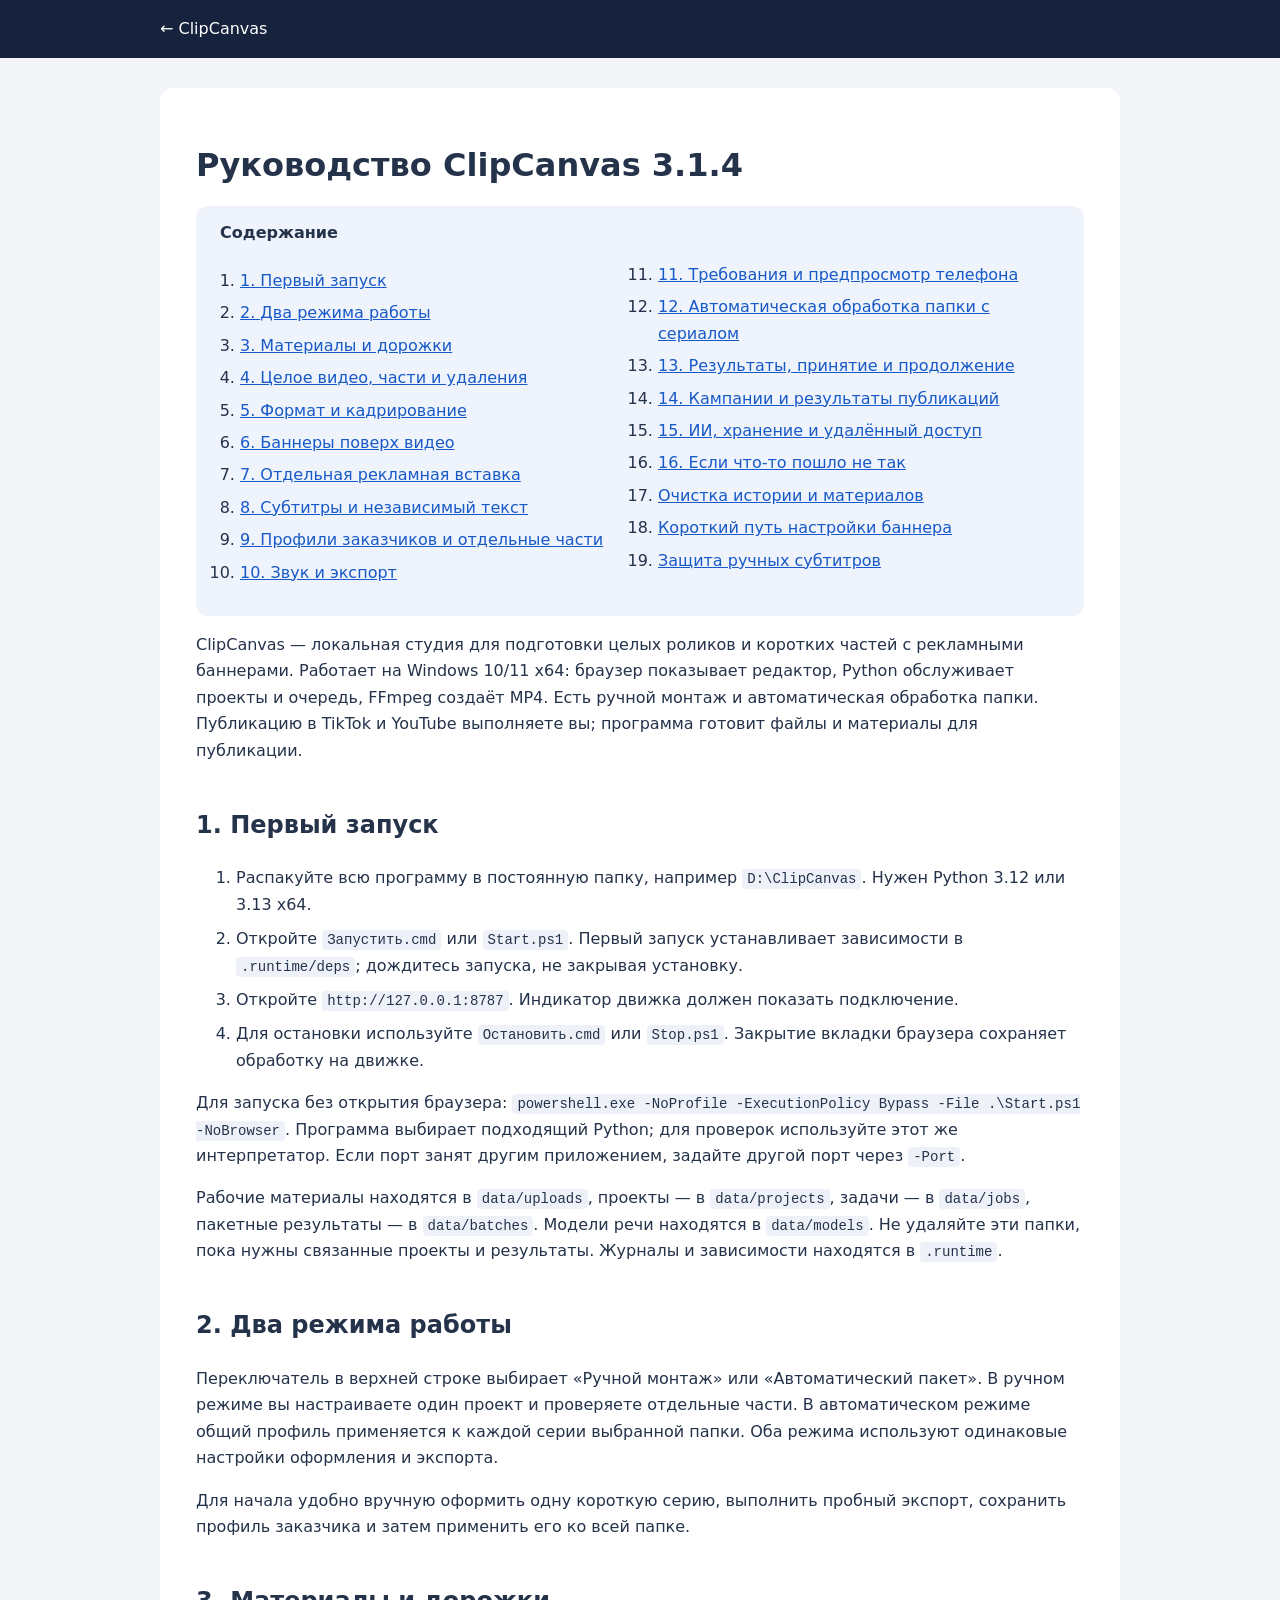
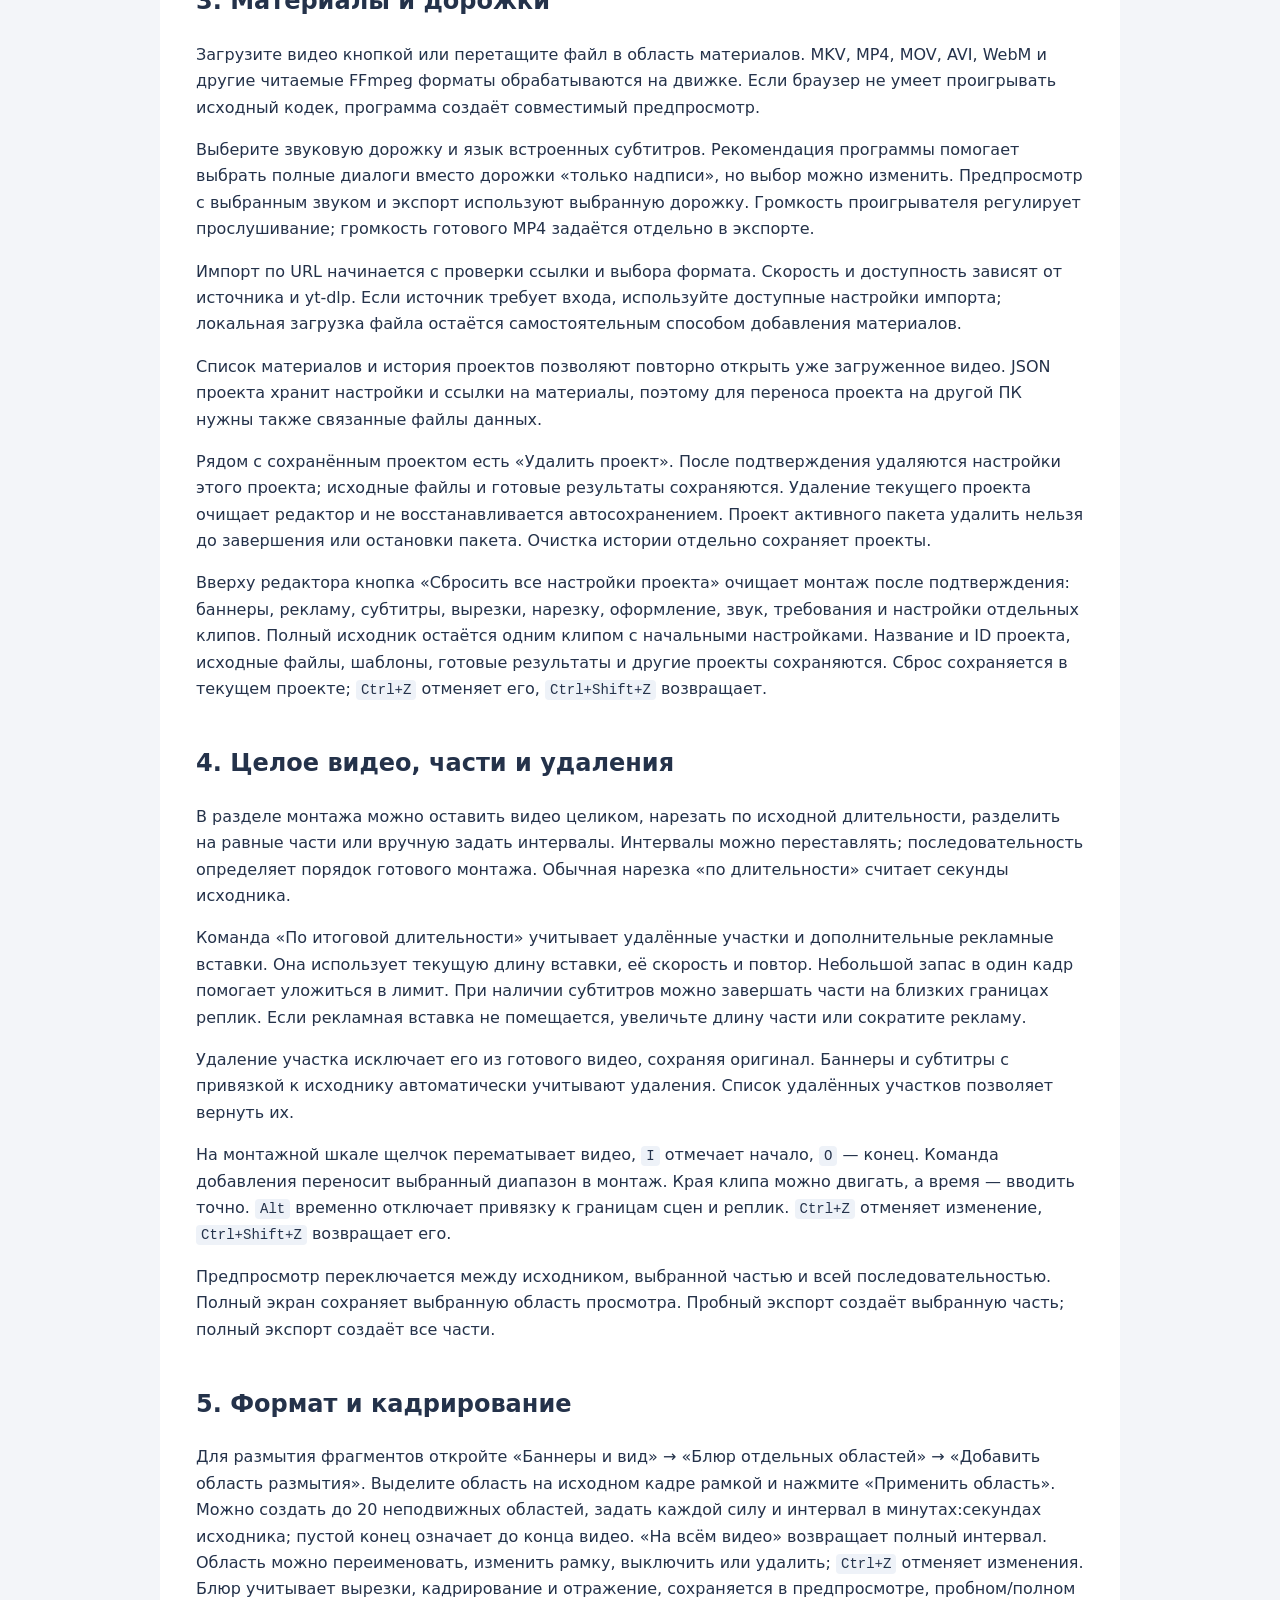
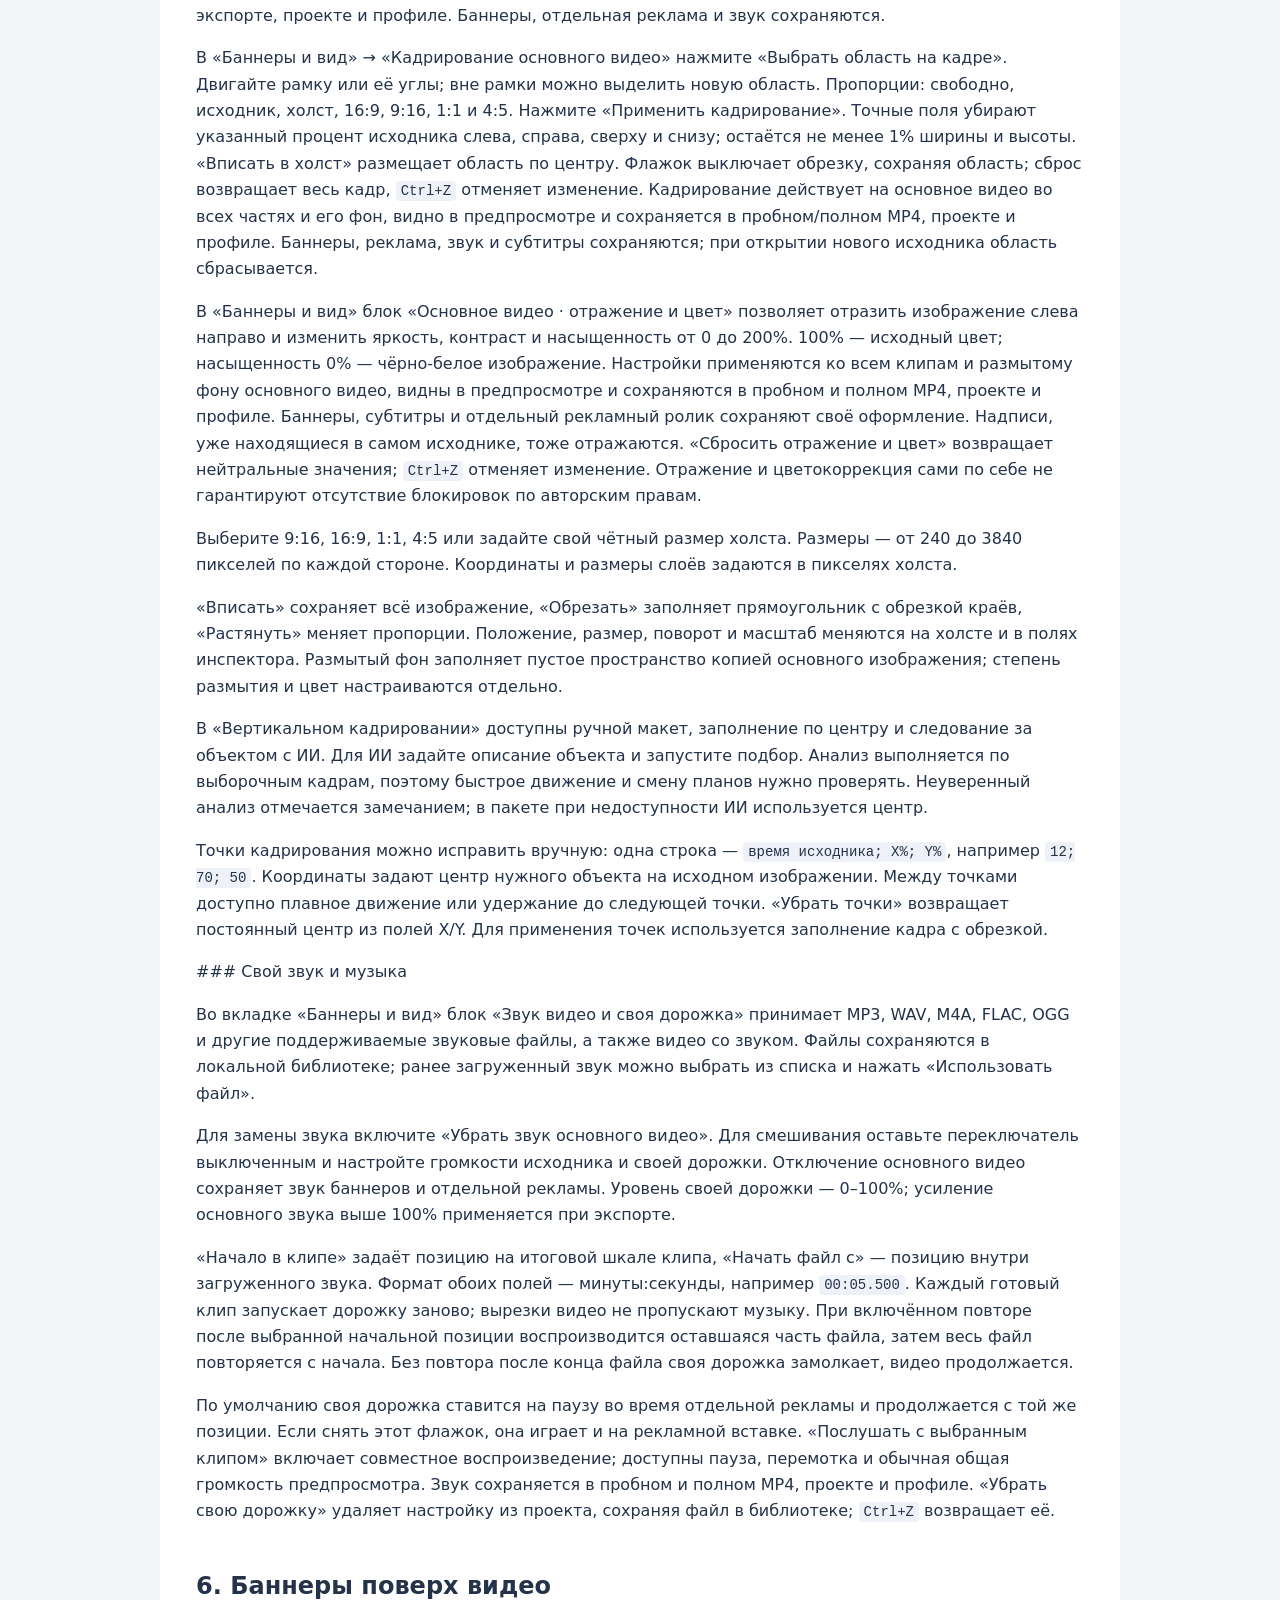
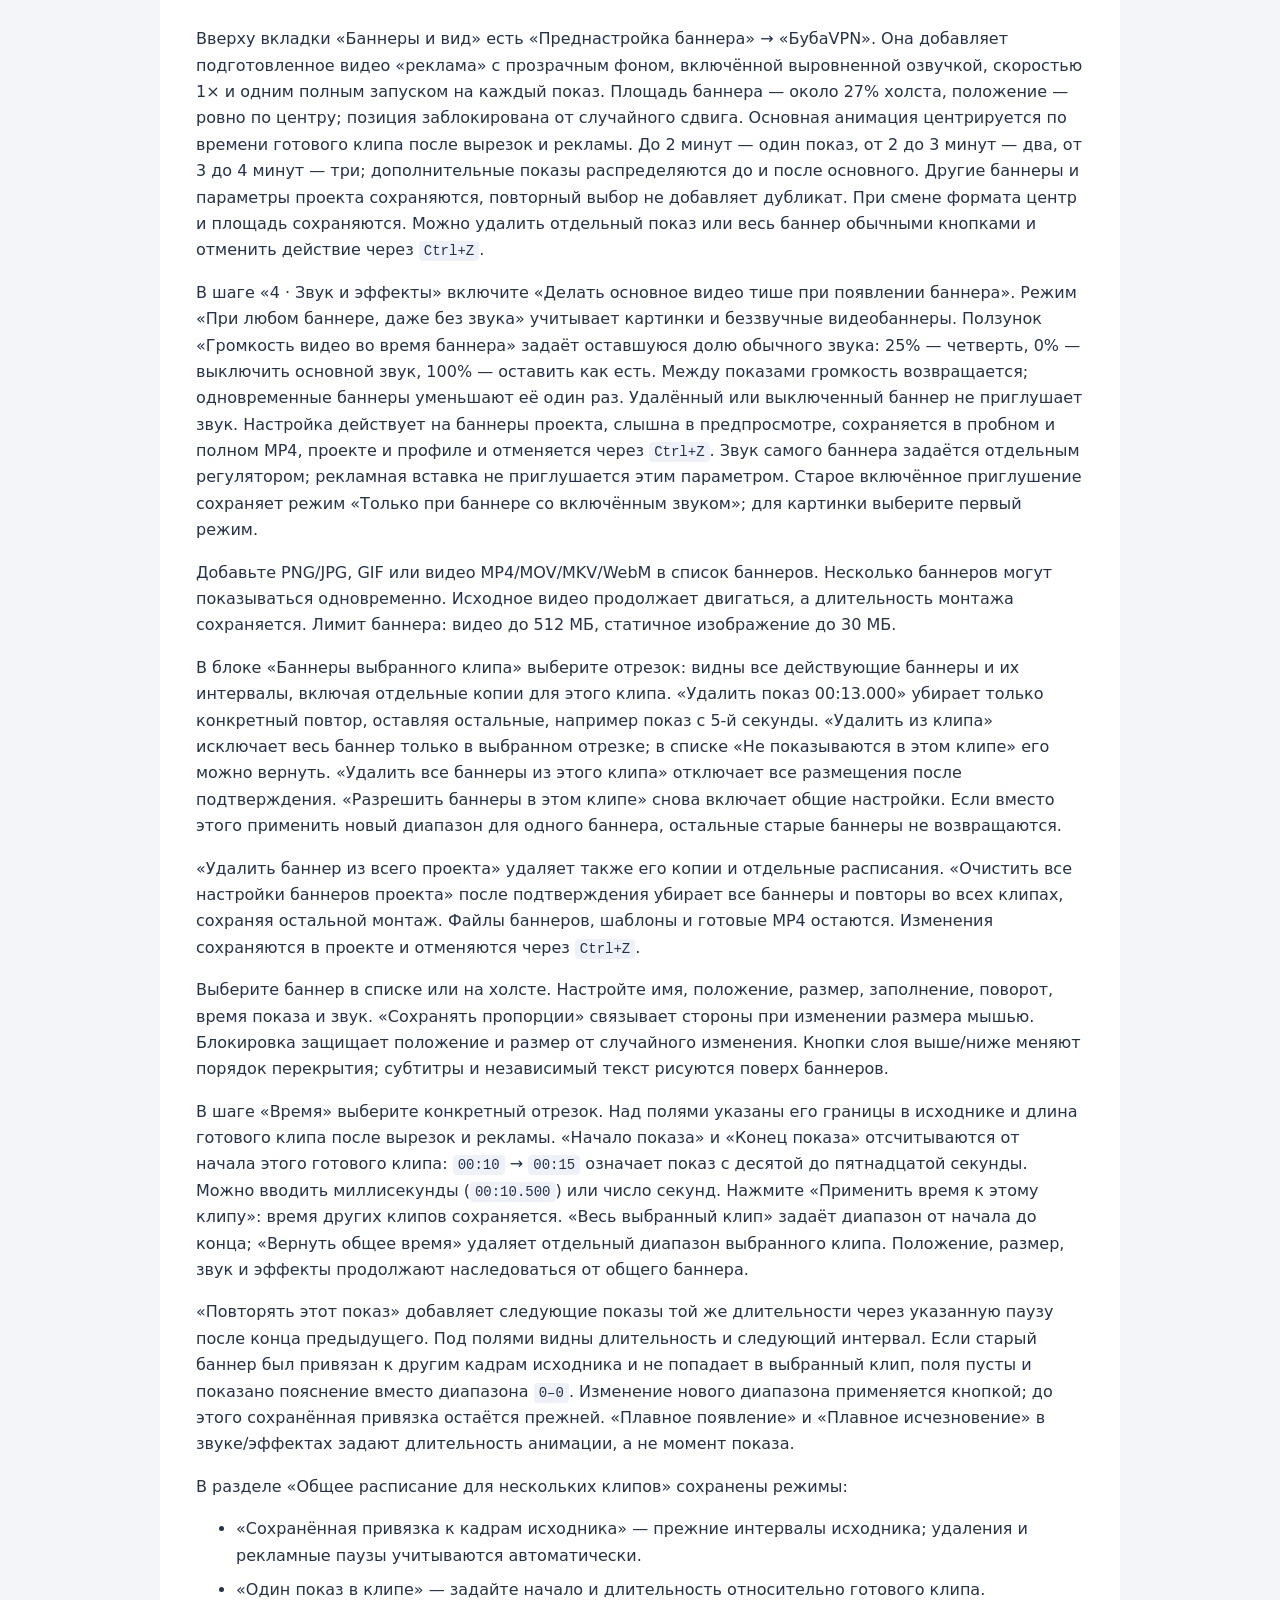
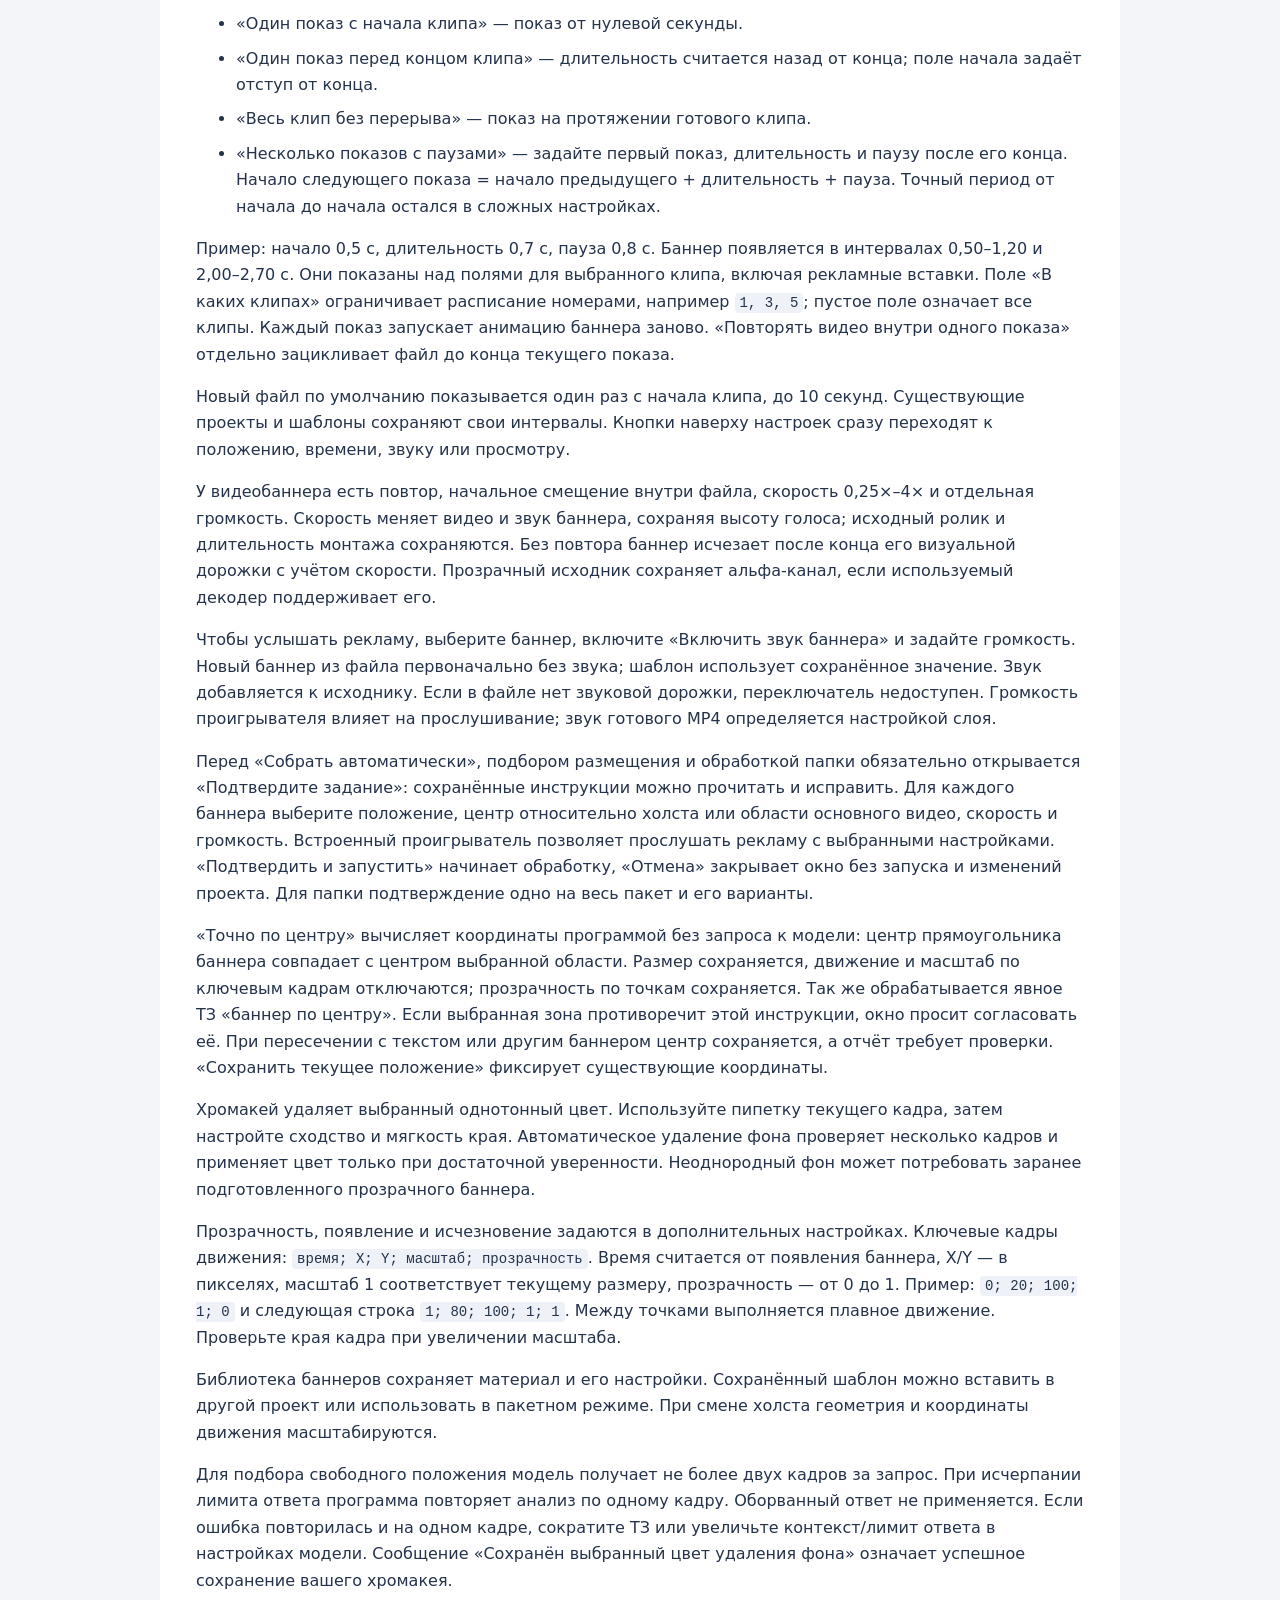
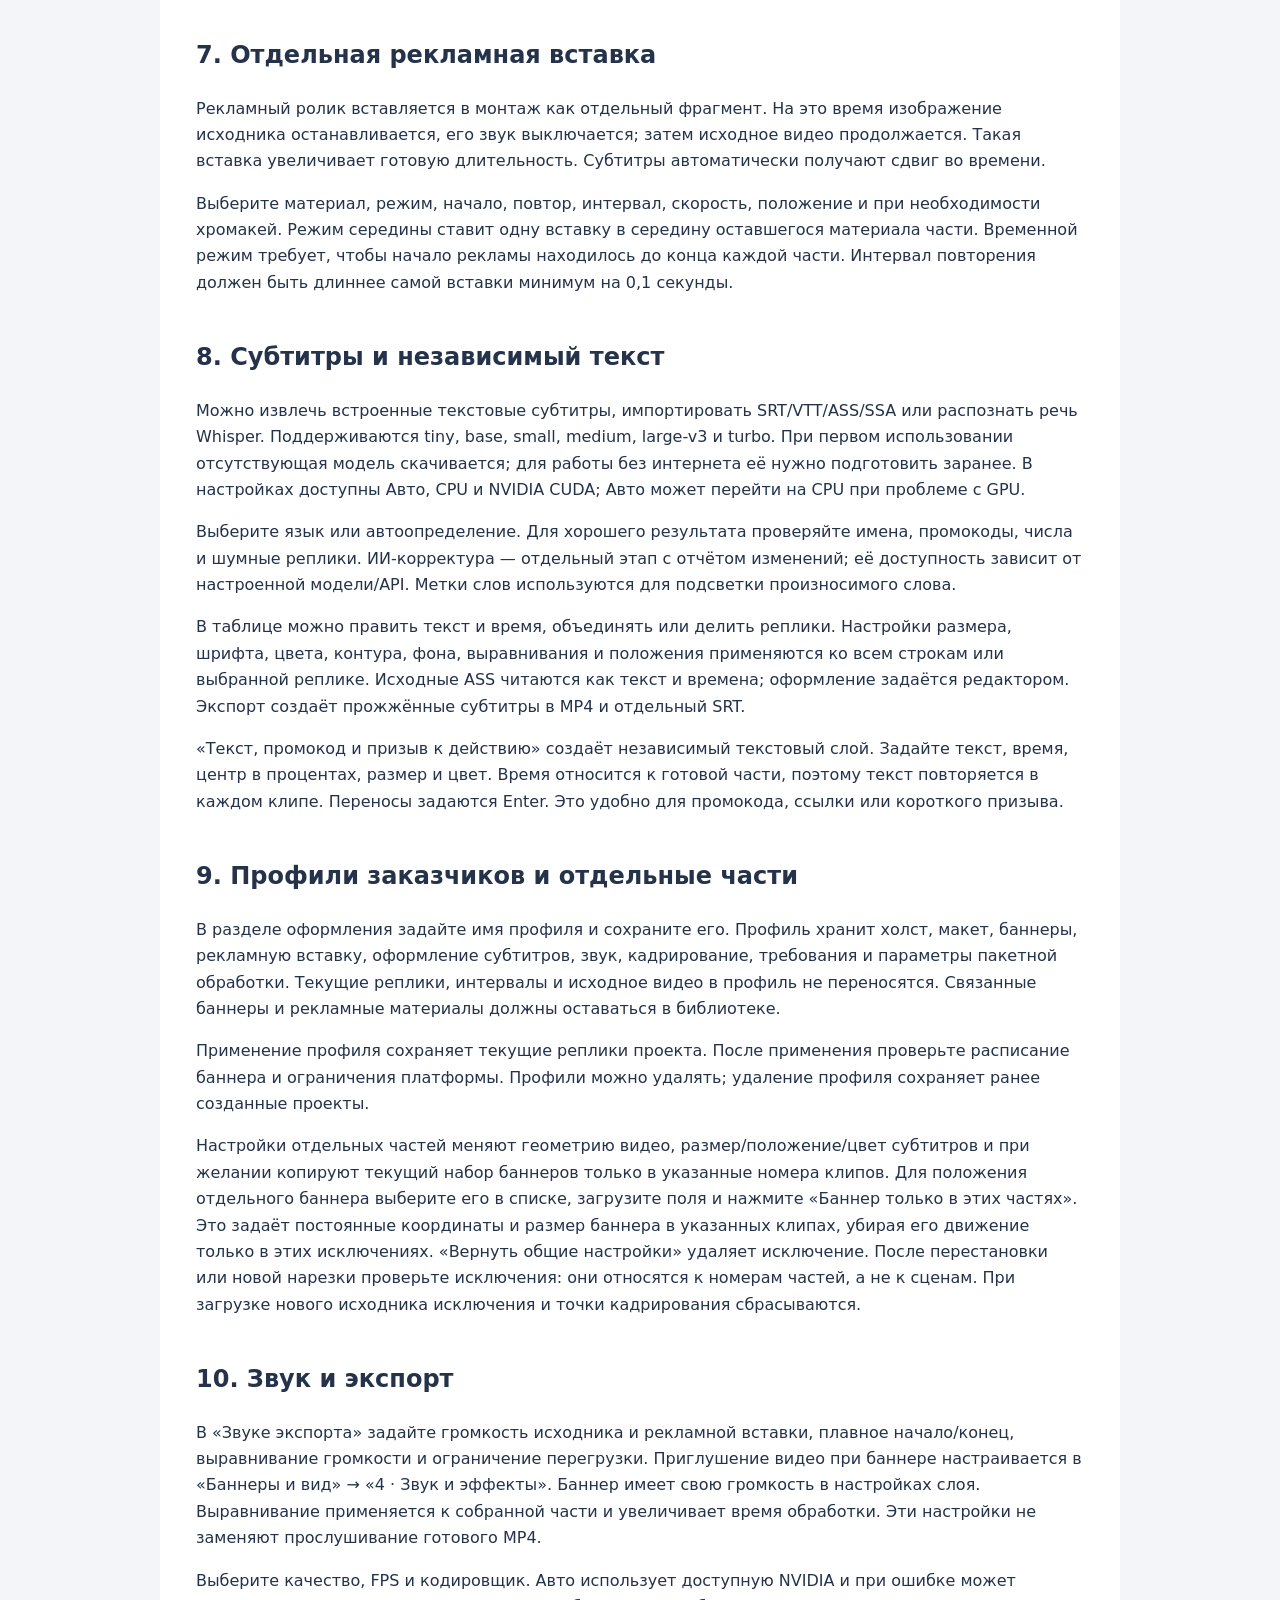
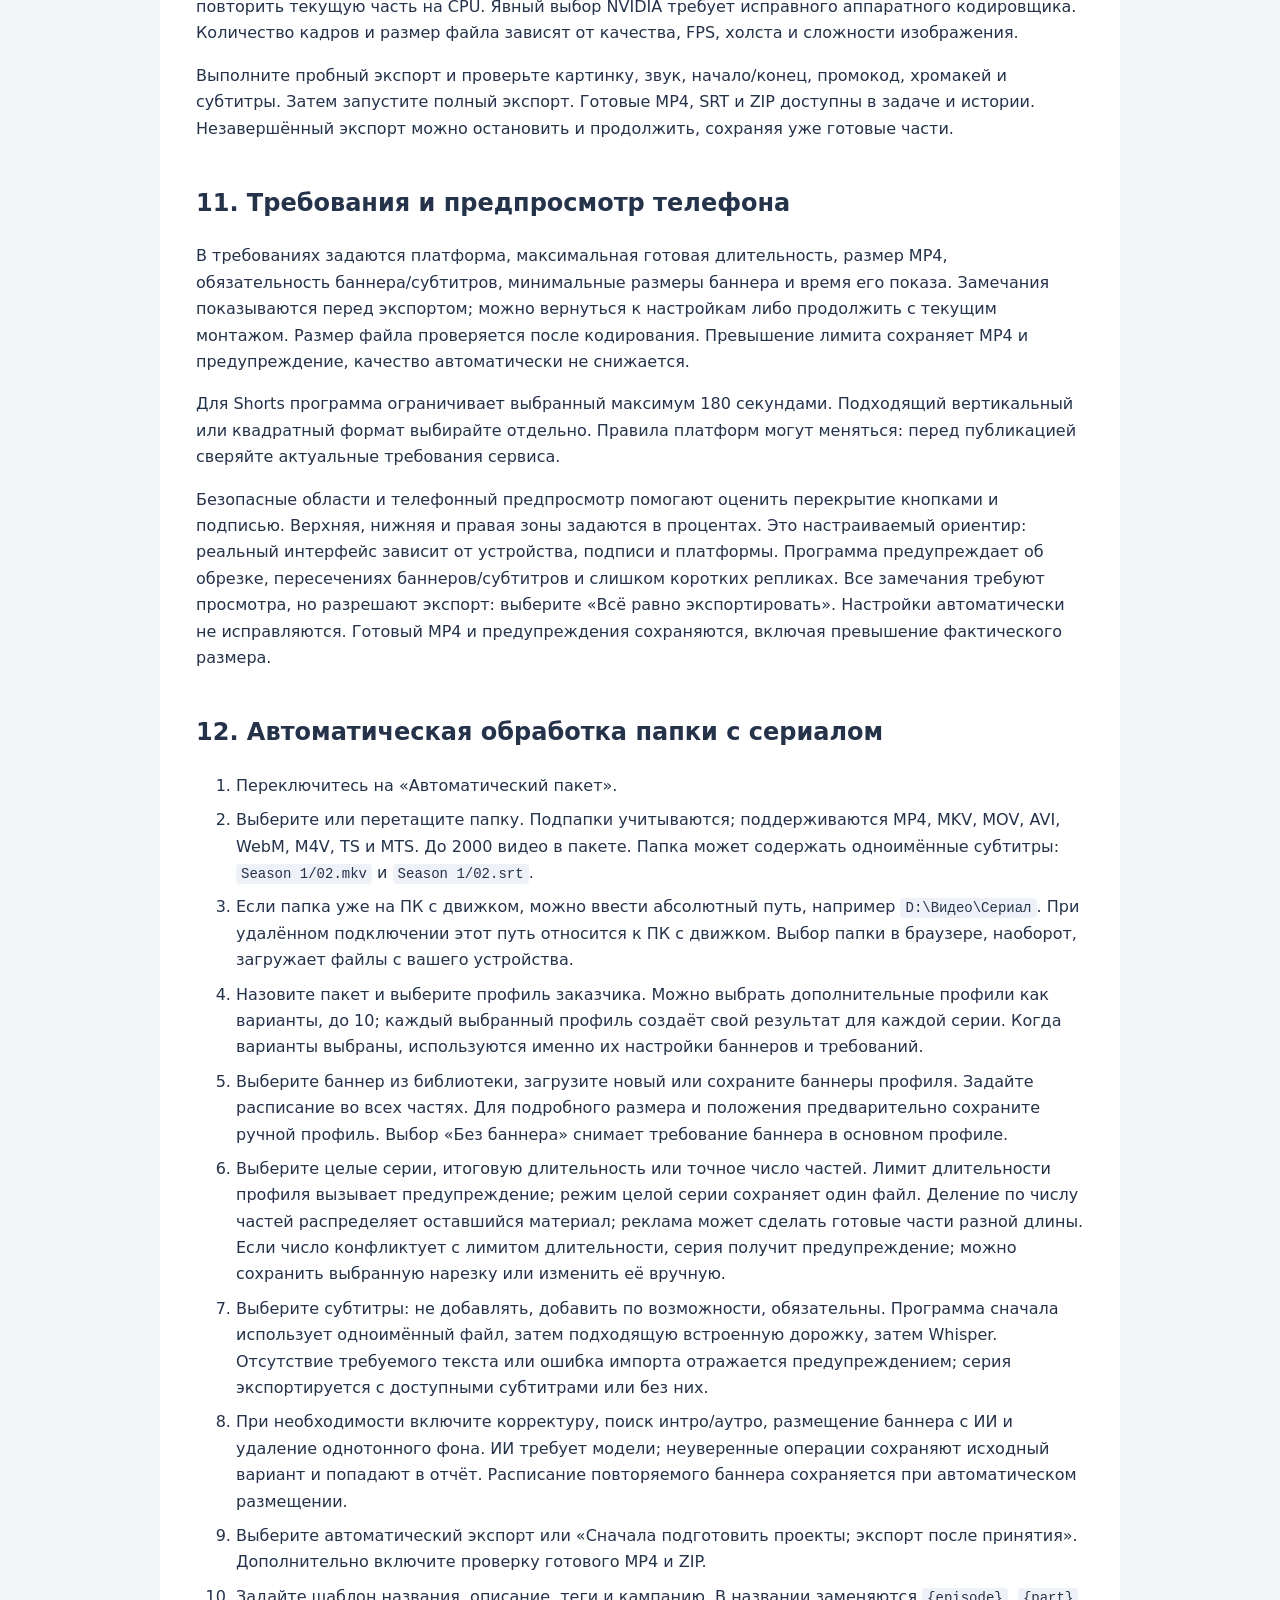
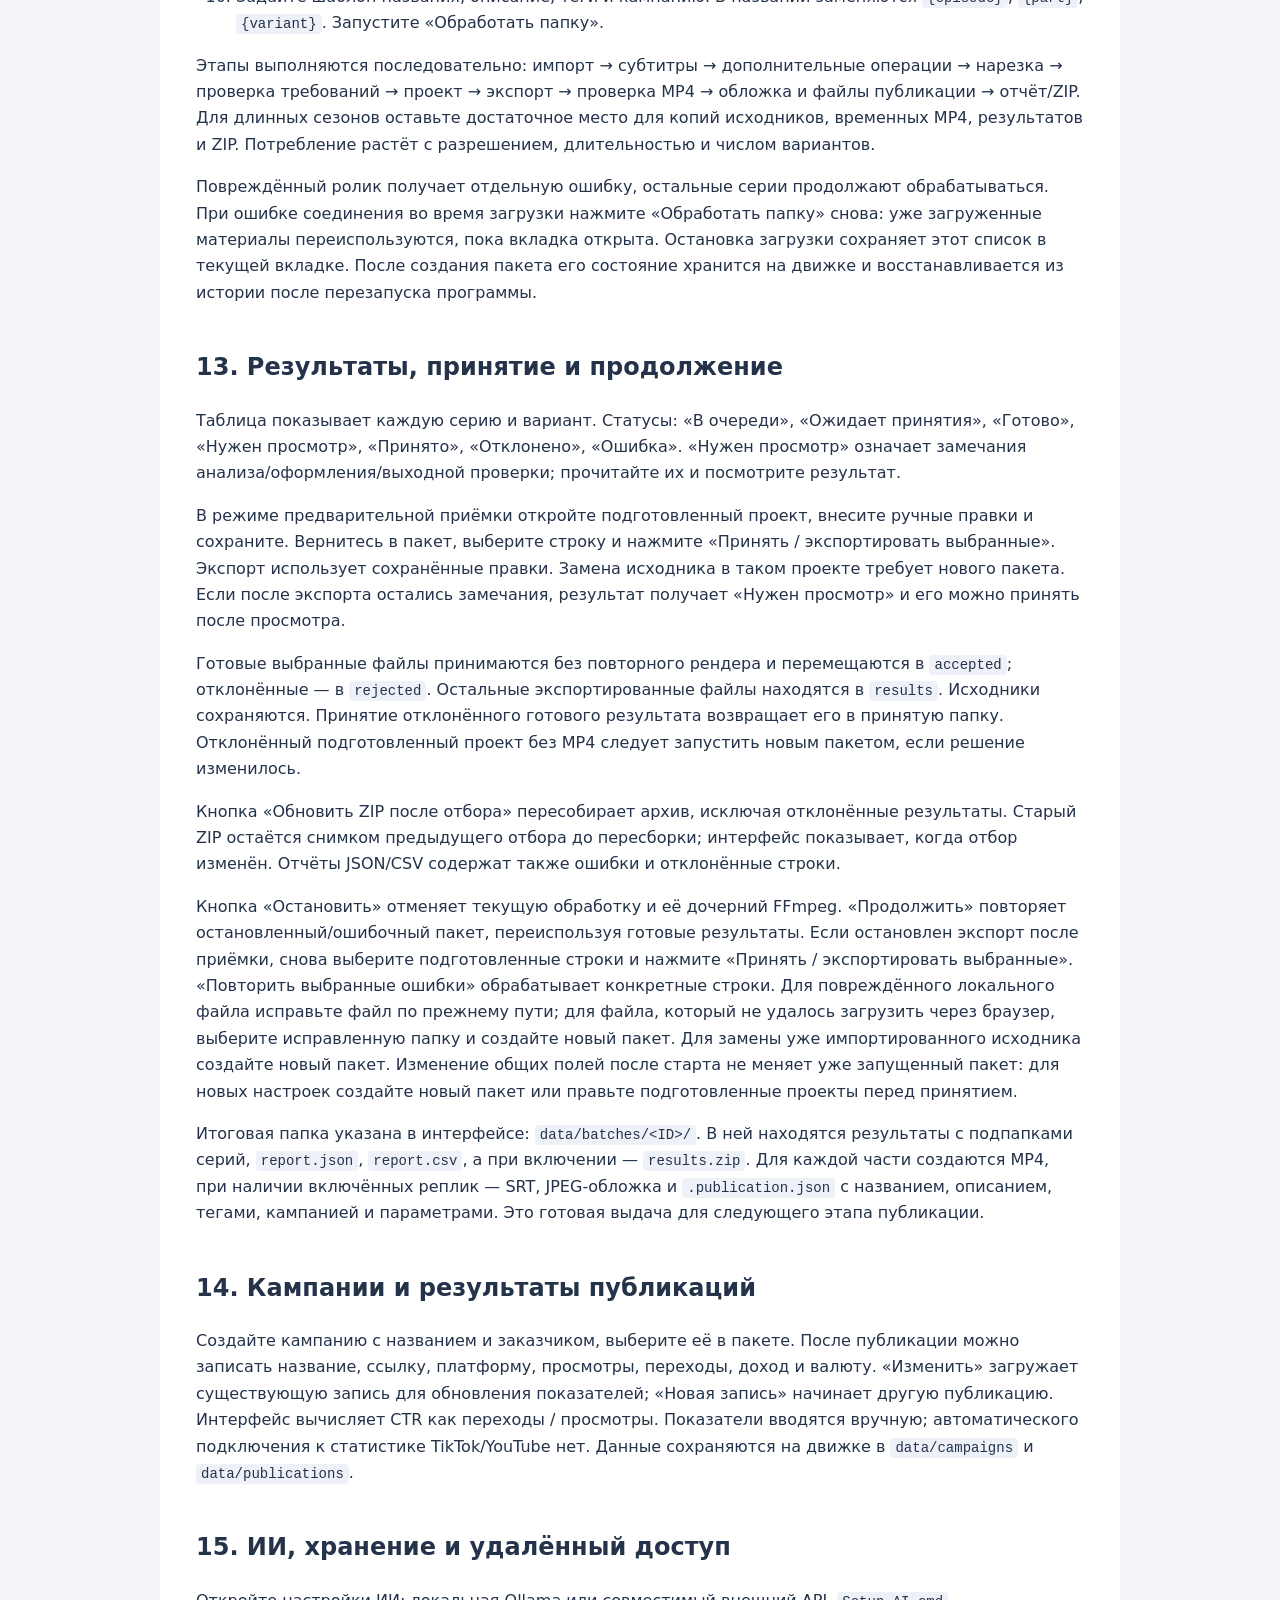
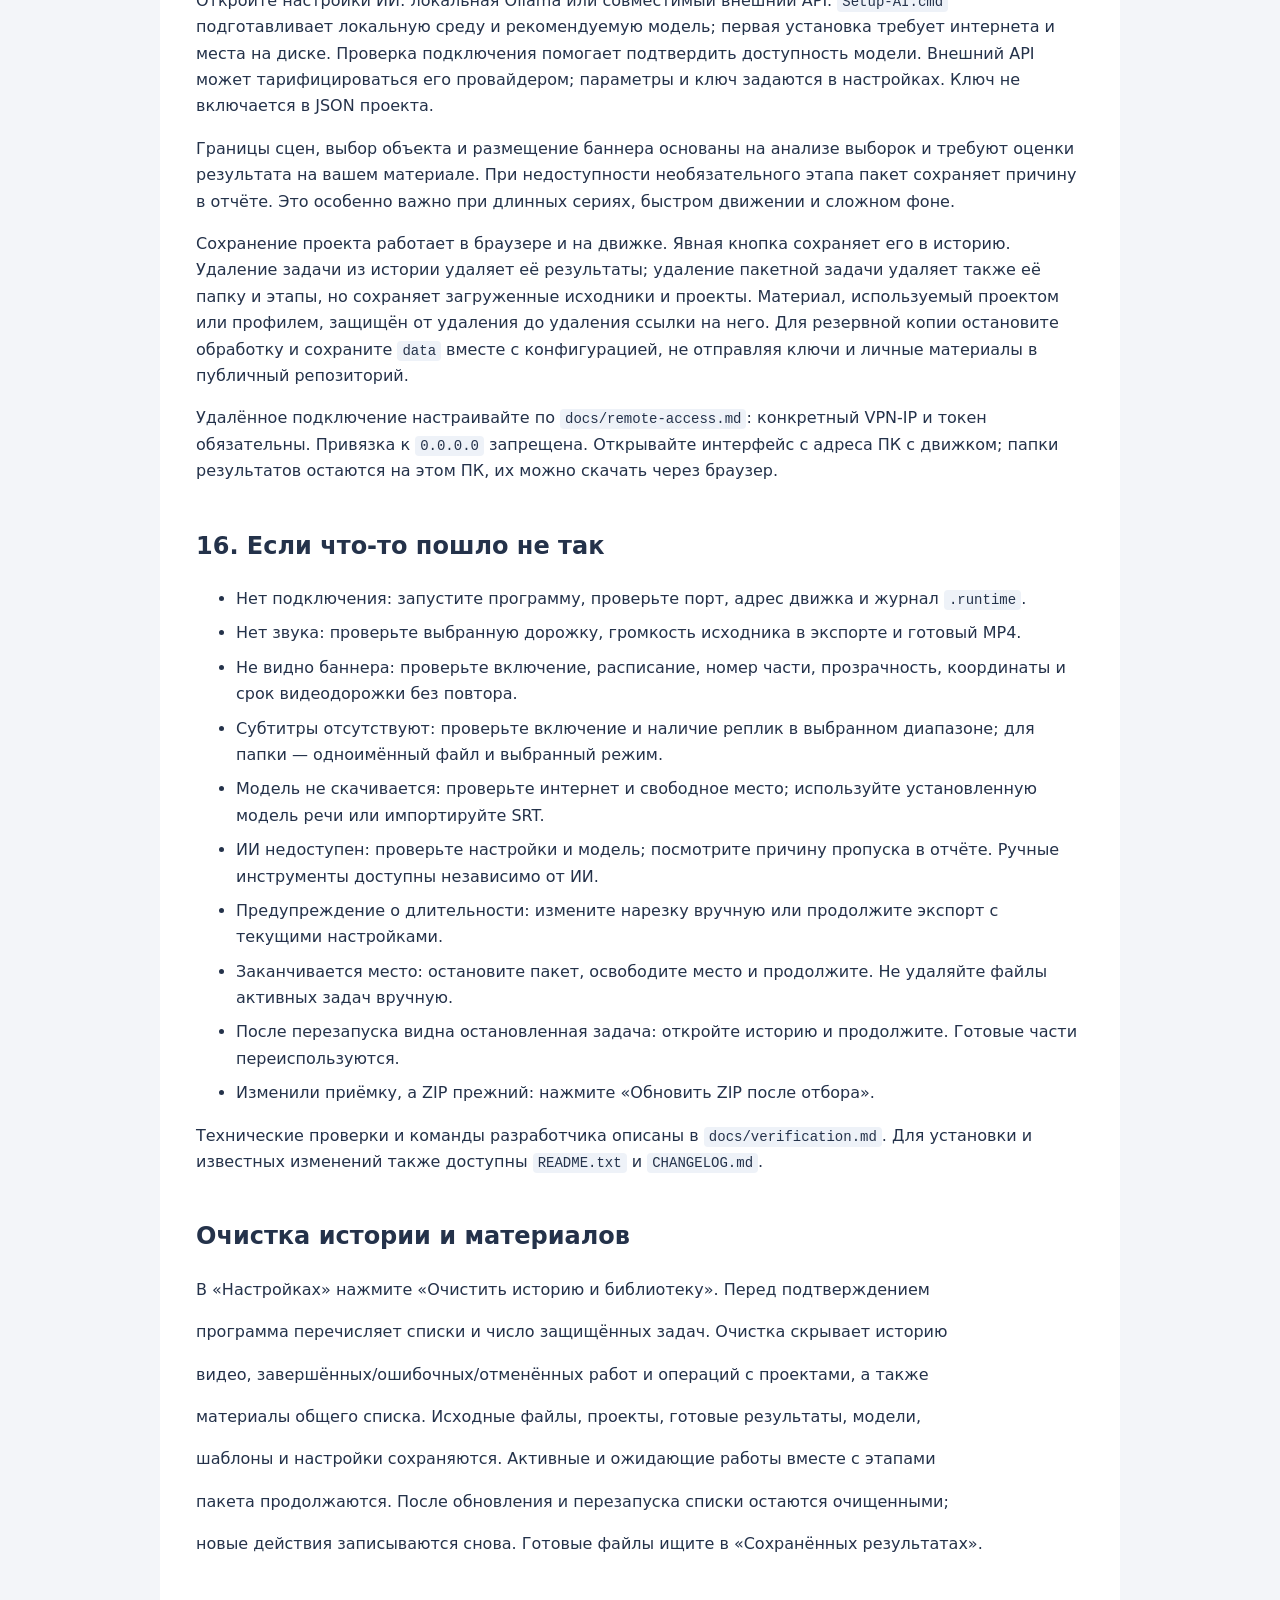
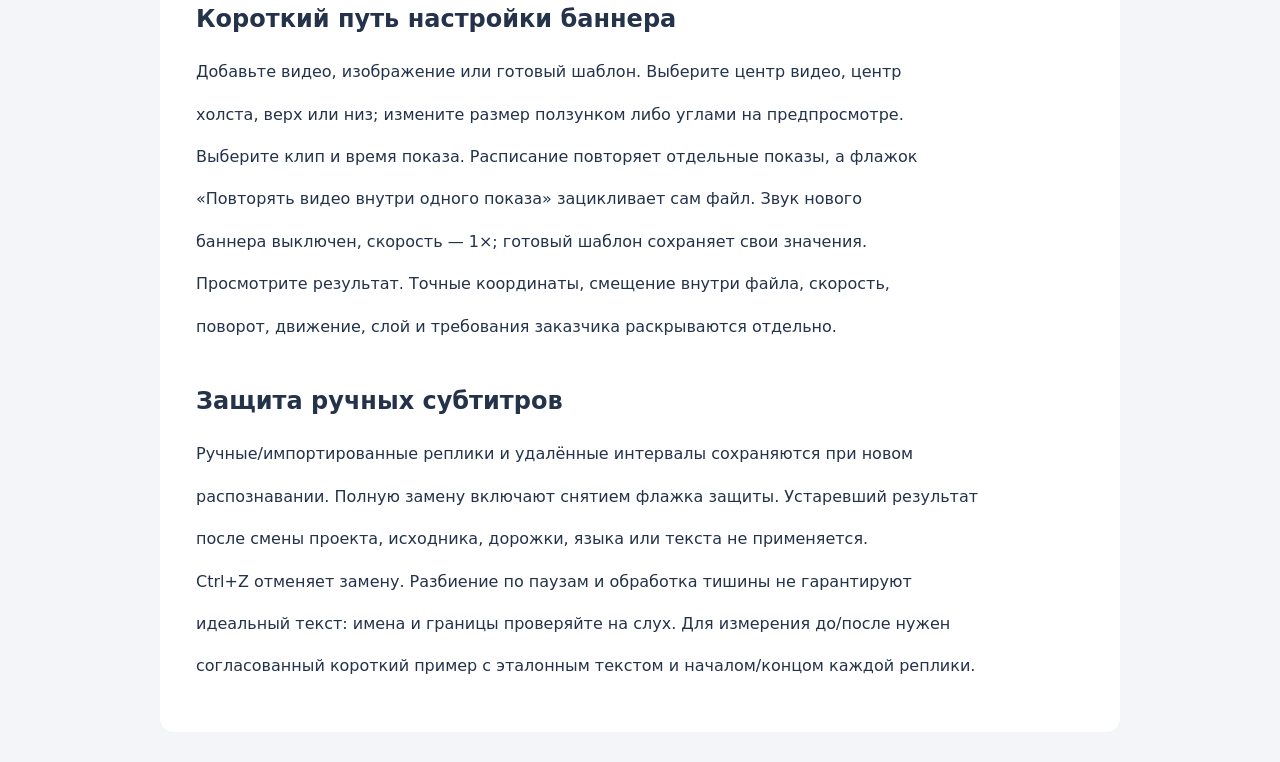
<file: web/manual.html>
<!doctype html>
<html lang="ru"><head><meta charset="utf-8"><meta name="viewport" content="width=device-width,initial-scale=1"><title>Руководство ClipCanvas 3.0</title><link rel="icon" href="favicon.svg"><style>
:root{color-scheme:light;font:16px/1.65 system-ui,sans-serif;color:#24324a;background:#f3f5f9}body{margin:0}header{padding:16px max(20px,calc((100% - 960px)/2));background:#17233c;color:white}header a{color:white;text-decoration:none}main{max-width:960px;margin:30px auto;background:white;padding:36px;box-sizing:border-box;border-radius:14px}h1{font-size:32px;line-height:1.2}h2{margin-top:42px;scroll-margin-top:20px}p,li{overflow-wrap:anywhere}li{margin:8px 0}code{font:14px ui-monospace,monospace;background:#eef2f8;padding:2px 5px;border-radius:4px}a{color:#1759c7}nav{padding:14px 24px;background:#eef3fc;border-radius:12px}nav ol{padding-left:20px;columns:2}nav li{break-inside:avoid;margin:6px 0}@media(max-width:650px){main{margin:0;border-radius:0;padding:24px 18px}h1{font-size:27px}nav ol{columns:1}}@media print{header,nav{display:none}main{max-width:none;margin:0;padding:0}h2{break-after:avoid}}
</style></head><body><header><a href="./">← ClipCanvas</a></header><main><h1>Руководство ClipCanvas 3.1.4</h1><nav aria-label="Содержание"><strong>Содержание</strong><ol><li><a href="#section-1">1. Первый запуск</a></li><li><a href="#section-2">2. Два режима работы</a></li><li><a href="#section-3">3. Материалы и дорожки</a></li><li><a href="#section-4">4. Целое видео, части и удаления</a></li><li><a href="#section-5">5. Формат и кадрирование</a></li><li><a href="#section-6">6. Баннеры поверх видео</a></li><li><a href="#section-7">7. Отдельная рекламная вставка</a></li><li><a href="#section-8">8. Субтитры и независимый текст</a></li><li><a href="#section-9">9. Профили заказчиков и отдельные части</a></li><li><a href="#section-10">10. Звук и экспорт</a></li><li><a href="#section-11">11. Требования и предпросмотр телефона</a></li><li><a href="#section-12">12. Автоматическая обработка папки с сериалом</a></li><li><a href="#section-13">13. Результаты, принятие и продолжение</a></li><li><a href="#section-14">14. Кампании и результаты публикаций</a></li><li><a href="#section-15">15. ИИ, хранение и удалённый доступ</a></li><li><a href="#section-16">16. Если что-то пошло не так</a></li><li><a href="#section-17">Очистка истории и материалов</a></li><li><a href="#section-18">Короткий путь настройки баннера</a></li><li><a href="#section-19">Защита ручных субтитров</a></li></ol></nav><p>ClipCanvas — локальная студия для подготовки целых роликов и коротких частей с рекламными баннерами. Работает на Windows 10/11 x64: браузер показывает редактор, Python обслуживает проекты и очередь, FFmpeg создаёт MP4. Есть ручной монтаж и автоматическая обработка папки. Публикацию в TikTok и YouTube выполняете вы; программа готовит файлы и материалы для публикации.</p>
<h2 id="section-1">1. Первый запуск</h2>
<ol>
<li>Распакуйте всю программу в постоянную папку, например <code>D:\ClipCanvas</code>. Нужен Python 3.12 или 3.13 x64.</li>
<li>Откройте <code>Запустить.cmd</code> или <code>Start.ps1</code>. Первый запуск устанавливает зависимости в <code>.runtime/deps</code>; дождитесь запуска, не закрывая установку.</li>
<li>Откройте <code>http://127.0.0.1:8787</code>. Индикатор движка должен показать подключение.</li>
<li>Для остановки используйте <code>Остановить.cmd</code> или <code>Stop.ps1</code>. Закрытие вкладки браузера сохраняет обработку на движке.</li>
</ol>
<p>Для запуска без открытия браузера: <code>powershell.exe -NoProfile -ExecutionPolicy Bypass -File .\Start.ps1 -NoBrowser</code>. Программа выбирает подходящий Python; для проверок используйте этот же интерпретатор. Если порт занят другим приложением, задайте другой порт через <code>-Port</code>.</p>
<p>Рабочие материалы находятся в <code>data/uploads</code>, проекты — в <code>data/projects</code>, задачи — в <code>data/jobs</code>, пакетные результаты — в <code>data/batches</code>. Модели речи находятся в <code>data/models</code>. Не удаляйте эти папки, пока нужны связанные проекты и результаты. Журналы и зависимости находятся в <code>.runtime</code>.</p>
<h2 id="section-2">2. Два режима работы</h2>
<p>Переключатель в верхней строке выбирает «Ручной монтаж» или «Автоматический пакет». В ручном режиме вы настраиваете один проект и проверяете отдельные части. В автоматическом режиме общий профиль применяется к каждой серии выбранной папки. Оба режима используют одинаковые настройки оформления и экспорта.</p>
<p>Для начала удобно вручную оформить одну короткую серию, выполнить пробный экспорт, сохранить профиль заказчика и затем применить его ко всей папке.</p>
<h2 id="section-3">3. Материалы и дорожки</h2>
<p>Загрузите видео кнопкой или перетащите файл в область материалов. MKV, MP4, MOV, AVI, WebM и другие читаемые FFmpeg форматы обрабатываются на движке. Если браузер не умеет проигрывать исходный кодек, программа создаёт совместимый предпросмотр.</p>
<p>Выберите звуковую дорожку и язык встроенных субтитров. Рекомендация программы помогает выбрать полные диалоги вместо дорожки «только надписи», но выбор можно изменить. Предпросмотр с выбранным звуком и экспорт используют выбранную дорожку. Громкость проигрывателя регулирует прослушивание; громкость готового MP4 задаётся отдельно в экспорте.</p>
<p>Импорт по URL начинается с проверки ссылки и выбора формата. Скорость и доступность зависят от источника и yt-dlp. Если источник требует входа, используйте доступные настройки импорта; локальная загрузка файла остаётся самостоятельным способом добавления материалов.</p>
<p>Список материалов и история проектов позволяют повторно открыть уже загруженное видео. JSON проекта хранит настройки и ссылки на материалы, поэтому для переноса проекта на другой ПК нужны также связанные файлы данных.</p>
<p>Рядом с сохранённым проектом есть «Удалить проект». После подтверждения удаляются настройки этого проекта; исходные файлы и готовые результаты сохраняются. Удаление текущего проекта очищает редактор и не восстанавливается автосохранением. Проект активного пакета удалить нельзя до завершения или остановки пакета. Очистка истории отдельно сохраняет проекты.</p>
<p>Вверху редактора кнопка «Сбросить все настройки проекта» очищает монтаж после подтверждения: баннеры, рекламу, субтитры, вырезки, нарезку, оформление, звук, требования и настройки отдельных клипов. Полный исходник остаётся одним клипом с начальными настройками. Название и ID проекта, исходные файлы, шаблоны, готовые результаты и другие проекты сохраняются. Сброс сохраняется в текущем проекте; <code>Ctrl+Z</code> отменяет его, <code>Ctrl+Shift+Z</code> возвращает.</p>
<h2 id="section-4">4. Целое видео, части и удаления</h2>
<p>В разделе монтажа можно оставить видео целиком, нарезать по исходной длительности, разделить на равные части или вручную задать интервалы. Интервалы можно переставлять; последовательность определяет порядок готового монтажа. Обычная нарезка «по длительности» считает секунды исходника.</p>
<p>Команда «По итоговой длительности» учитывает удалённые участки и дополнительные рекламные вставки. Она использует текущую длину вставки, её скорость и повтор. Небольшой запас в один кадр помогает уложиться в лимит. При наличии субтитров можно завершать части на близких границах реплик. Если рекламная вставка не помещается, увеличьте длину части или сократите рекламу.</p>
<p>Удаление участка исключает его из готового видео, сохраняя оригинал. Баннеры и субтитры с привязкой к исходнику автоматически учитывают удаления. Список удалённых участков позволяет вернуть их.</p>
<p>На монтажной шкале щелчок перематывает видео, <code>I</code> отмечает начало, <code>O</code> — конец. Команда добавления переносит выбранный диапазон в монтаж. Края клипа можно двигать, а время — вводить точно. <code>Alt</code> временно отключает привязку к границам сцен и реплик. <code>Ctrl+Z</code> отменяет изменение, <code>Ctrl+Shift+Z</code> возвращает его.</p>
<p>Предпросмотр переключается между исходником, выбранной частью и всей последовательностью. Полный экран сохраняет выбранную область просмотра. Пробный экспорт создаёт выбранную часть; полный экспорт создаёт все части.</p>
<h2 id="section-5">5. Формат и кадрирование</h2>
<p>Для размытия фрагментов откройте «Баннеры и вид» → «Блюр отдельных областей» → «Добавить область размытия». Выделите область на исходном кадре рамкой и нажмите «Применить область». Можно создать до 20 неподвижных областей, задать каждой силу и интервал в минутах:секундах исходника; пустой конец означает до конца видео. «На всём видео» возвращает полный интервал. Область можно переименовать, изменить рамку, выключить или удалить; <code>Ctrl+Z</code> отменяет изменения. Блюр учитывает вырезки, кадрирование и отражение, сохраняется в предпросмотре, пробном/полном экспорте, проекте и профиле. Баннеры, отдельная реклама и звук сохраняются.</p>
<p>В «Баннеры и вид» → «Кадрирование основного видео» нажмите «Выбрать область на кадре». Двигайте рамку или её углы; вне рамки можно выделить новую область. Пропорции: свободно, исходник, холст, 16:9, 9:16, 1:1 и 4:5. Нажмите «Применить кадрирование». Точные поля убирают указанный процент исходника слева, справа, сверху и снизу; остаётся не менее 1% ширины и высоты. «Вписать в холст» размещает область по центру. Флажок выключает обрезку, сохраняя область; сброс возвращает весь кадр, <code>Ctrl+Z</code> отменяет изменение. Кадрирование действует на основное видео во всех частях и его фон, видно в предпросмотре и сохраняется в пробном/полном MP4, проекте и профиле. Баннеры, реклама, звук и субтитры сохраняются; при открытии нового исходника область сбрасывается.</p>
<p>В «Баннеры и вид» блок «Основное видео · отражение и цвет» позволяет отразить изображение слева направо и изменить яркость, контраст и насыщенность от 0 до 200%. 100% — исходный цвет; насыщенность 0% — чёрно-белое изображение. Настройки применяются ко всем клипам и размытому фону основного видео, видны в предпросмотре и сохраняются в пробном и полном MP4, проекте и профиле. Баннеры, субтитры и отдельный рекламный ролик сохраняют своё оформление. Надписи, уже находящиеся в самом исходнике, тоже отражаются. «Сбросить отражение и цвет» возвращает нейтральные значения; <code>Ctrl+Z</code> отменяет изменение. Отражение и цветокоррекция сами по себе не гарантируют отсутствие блокировок по авторским правам.</p>
<p>Выберите 9:16, 16:9, 1:1, 4:5 или задайте свой чётный размер холста. Размеры — от 240 до 3840 пикселей по каждой стороне. Координаты и размеры слоёв задаются в пикселях холста.</p>
<p>«Вписать» сохраняет всё изображение, «Обрезать» заполняет прямоугольник с обрезкой краёв, «Растянуть» меняет пропорции. Положение, размер, поворот и масштаб меняются на холсте и в полях инспектора. Размытый фон заполняет пустое пространство копией основного изображения; степень размытия и цвет настраиваются отдельно.</p>
<p>В «Вертикальном кадрировании» доступны ручной макет, заполнение по центру и следование за объектом с ИИ. Для ИИ задайте описание объекта и запустите подбор. Анализ выполняется по выборочным кадрам, поэтому быстрое движение и смену планов нужно проверять. Неуверенный анализ отмечается замечанием; в пакете при недоступности ИИ используется центр.</p>
<p>Точки кадрирования можно исправить вручную: одна строка — <code>время исходника; X%; Y%</code>, например <code>12; 70; 50</code>. Координаты задают центр нужного объекта на исходном изображении. Между точками доступно плавное движение или удержание до следующей точки. «Убрать точки» возвращает постоянный центр из полей X/Y. Для применения точек используется заполнение кадра с обрезкой.</p>
<p>### Свой звук и музыка</p>
<p>Во вкладке «Баннеры и вид» блок «Звук видео и своя дорожка» принимает MP3, WAV, M4A, FLAC, OGG и другие поддерживаемые звуковые файлы, а также видео со звуком. Файлы сохраняются в локальной библиотеке; ранее загруженный звук можно выбрать из списка и нажать «Использовать файл».</p>
<p>Для замены звука включите «Убрать звук основного видео». Для смешивания оставьте переключатель выключенным и настройте громкости исходника и своей дорожки. Отключение основного видео сохраняет звук баннеров и отдельной рекламы. Уровень своей дорожки — 0–100%; усиление основного звука выше 100% применяется при экспорте.</p>
<p>«Начало в клипе» задаёт позицию на итоговой шкале клипа, «Начать файл с» — позицию внутри загруженного звука. Формат обоих полей — минуты:секунды, например <code>00:05.500</code>. Каждый готовый клип запускает дорожку заново; вырезки видео не пропускают музыку. При включённом повторе после выбранной начальной позиции воспроизводится оставшаяся часть файла, затем весь файл повторяется с начала. Без повтора после конца файла своя дорожка замолкает, видео продолжается.</p>
<p>По умолчанию своя дорожка ставится на паузу во время отдельной рекламы и продолжается с той же позиции. Если снять этот флажок, она играет и на рекламной вставке. «Послушать с выбранным клипом» включает совместное воспроизведение; доступны пауза, перемотка и обычная общая громкость предпросмотра. Звук сохраняется в пробном и полном MP4, проекте и профиле. «Убрать свою дорожку» удаляет настройку из проекта, сохраняя файл в библиотеке; <code>Ctrl+Z</code> возвращает её.</p>
<h2 id="section-6">6. Баннеры поверх видео</h2>
<p>Вверху вкладки «Баннеры и вид» есть «Преднастройка баннера» → «БубаVPN». Она добавляет подготовленное видео «реклама» с прозрачным фоном, включённой выровненной озвучкой, скоростью 1× и одним полным запуском на каждый показ. Площадь баннера — около 27% холста, положение — ровно по центру; позиция заблокирована от случайного сдвига. Основная анимация центрируется по времени готового клипа после вырезок и рекламы. До 2 минут — один показ, от 2 до 3 минут — два, от 3 до 4 минут — три; дополнительные показы распределяются до и после основного. Другие баннеры и параметры проекта сохраняются, повторный выбор не добавляет дубликат. При смене формата центр и площадь сохраняются. Можно удалить отдельный показ или весь баннер обычными кнопками и отменить действие через <code>Ctrl+Z</code>.</p>
<p>В шаге «4 · Звук и эффекты» включите «Делать основное видео тише при появлении баннера». Режим «При любом баннере, даже без звука» учитывает картинки и беззвучные видеобаннеры. Ползунок «Громкость видео во время баннера» задаёт оставшуюся долю обычного звука: 25% — четверть, 0% — выключить основной звук, 100% — оставить как есть. Между показами громкость возвращается; одновременные баннеры уменьшают её один раз. Удалённый или выключенный баннер не приглушает звук. Настройка действует на баннеры проекта, слышна в предпросмотре, сохраняется в пробном и полном MP4, проекте и профиле и отменяется через <code>Ctrl+Z</code>. Звук самого баннера задаётся отдельным регулятором; рекламная вставка не приглушается этим параметром. Старое включённое приглушение сохраняет режим «Только при баннере со включённым звуком»; для картинки выберите первый режим.</p>
<p>Добавьте PNG/JPG, GIF или видео MP4/MOV/MKV/WebM в список баннеров. Несколько баннеров могут показываться одновременно. Исходное видео продолжает двигаться, а длительность монтажа сохраняется. Лимит баннера: видео до 512 МБ, статичное изображение до 30 МБ.</p>
<p>В блоке «Баннеры выбранного клипа» выберите отрезок: видны все действующие баннеры и их интервалы, включая отдельные копии для этого клипа. «Удалить показ 00:13.000» убирает только конкретный повтор, оставляя остальные, например показ с 5-й секунды. «Удалить из клипа» исключает весь баннер только в выбранном отрезке; в списке «Не показываются в этом клипе» его можно вернуть. «Удалить все баннеры из этого клипа» отключает все размещения после подтверждения. «Разрешить баннеры в этом клипе» снова включает общие настройки. Если вместо этого применить новый диапазон для одного баннера, остальные старые баннеры не возвращаются.</p>
<p>«Удалить баннер из всего проекта» удаляет также его копии и отдельные расписания. «Очистить все настройки баннеров проекта» после подтверждения убирает все баннеры и повторы во всех клипах, сохраняя остальной монтаж. Файлы баннеров, шаблоны и готовые MP4 остаются. Изменения сохраняются в проекте и отменяются через <code>Ctrl+Z</code>.</p>
<p>Выберите баннер в списке или на холсте. Настройте имя, положение, размер, заполнение, поворот, время показа и звук. «Сохранять пропорции» связывает стороны при изменении размера мышью. Блокировка защищает положение и размер от случайного изменения. Кнопки слоя выше/ниже меняют порядок перекрытия; субтитры и независимый текст рисуются поверх баннеров.</p>
<p>В шаге «Время» выберите конкретный отрезок. Над полями указаны его границы в исходнике и длина готового клипа после вырезок и рекламы. «Начало показа» и «Конец показа» отсчитываются от начала этого готового клипа: <code>00:10</code> → <code>00:15</code> означает показ с десятой до пятнадцатой секунды. Можно вводить миллисекунды (<code>00:10.500</code>) или число секунд. Нажмите «Применить время к этому клипу»: время других клипов сохраняется. «Весь выбранный клип» задаёт диапазон от начала до конца; «Вернуть общее время» удаляет отдельный диапазон выбранного клипа. Положение, размер, звук и эффекты продолжают наследоваться от общего баннера.</p>
<p>«Повторять этот показ» добавляет следующие показы той же длительности через указанную паузу после конца предыдущего. Под полями видны длительность и следующий интервал. Если старый баннер был привязан к другим кадрам исходника и не попадает в выбранный клип, поля пусты и показано пояснение вместо диапазона <code>0–0</code>. Изменение нового диапазона применяется кнопкой; до этого сохранённая привязка остаётся прежней. «Плавное появление» и «Плавное исчезновение» в звуке/эффектах задают длительность анимации, а не момент показа.</p>
<p>В разделе «Общее расписание для нескольких клипов» сохранены режимы:</p>
<ul>
<li>«Сохранённая привязка к кадрам исходника» — прежние интервалы исходника; удаления и рекламные паузы учитываются автоматически.</li>
<li>«Один показ в клипе» — задайте начало и длительность относительно готового клипа.</li>
<li>«Один показ с начала клипа» — показ от нулевой секунды.</li>
<li>«Один показ перед концом клипа» — длительность считается назад от конца; поле начала задаёт отступ от конца.</li>
<li>«Весь клип без перерыва» — показ на протяжении готового клипа.</li>
<li>«Несколько показов с паузами» — задайте первый показ, длительность и паузу после его конца. Начало следующего показа = начало предыдущего + длительность + пауза. Точный период от начала до начала остался в сложных настройках.</li>
</ul>
<p>Пример: начало 0,5 с, длительность 0,7 с, пауза 0,8 с. Баннер появляется в интервалах 0,50–1,20 и 2,00–2,70 с. Они показаны над полями для выбранного клипа, включая рекламные вставки. Поле «В каких клипах» ограничивает расписание номерами, например <code>1, 3, 5</code>; пустое поле означает все клипы. Каждый показ запускает анимацию баннера заново. «Повторять видео внутри одного показа» отдельно зацикливает файл до конца текущего показа.</p>
<p>Новый файл по умолчанию показывается один раз с начала клипа, до 10 секунд. Существующие проекты и шаблоны сохраняют свои интервалы. Кнопки наверху настроек сразу переходят к положению, времени, звуку или просмотру.</p>
<p>У видеобаннера есть повтор, начальное смещение внутри файла, скорость 0,25×–4× и отдельная громкость. Скорость меняет видео и звук баннера, сохраняя высоту голоса; исходный ролик и длительность монтажа сохраняются. Без повтора баннер исчезает после конца его визуальной дорожки с учётом скорости. Прозрачный исходник сохраняет альфа-канал, если используемый декодер поддерживает его.</p>
<p>Чтобы услышать рекламу, выберите баннер, включите «Включить звук баннера» и задайте громкость. Новый баннер из файла первоначально без звука; шаблон использует сохранённое значение. Звук добавляется к исходнику. Если в файле нет звуковой дорожки, переключатель недоступен. Громкость проигрывателя влияет на прослушивание; звук готового MP4 определяется настройкой слоя.</p>
<p>Перед «Собрать автоматически», подбором размещения и обработкой папки обязательно открывается «Подтвердите задание»: сохранённые инструкции можно прочитать и исправить. Для каждого баннера выберите положение, центр относительно холста или области основного видео, скорость и громкость. Встроенный проигрыватель позволяет прослушать рекламу с выбранными настройками. «Подтвердить и запустить» начинает обработку, «Отмена» закрывает окно без запуска и изменений проекта. Для папки подтверждение одно на весь пакет и его варианты.</p>
<p>«Точно по центру» вычисляет координаты программой без запроса к модели: центр прямоугольника баннера совпадает с центром выбранной области. Размер сохраняется, движение и масштаб по ключевым кадрам отключаются; прозрачность по точкам сохраняется. Так же обрабатывается явное ТЗ «баннер по центру». Если выбранная зона противоречит этой инструкции, окно просит согласовать её. При пересечении с текстом или другим баннером центр сохраняется, а отчёт требует проверки. «Сохранить текущее положение» фиксирует существующие координаты.</p>
<p>Хромакей удаляет выбранный однотонный цвет. Используйте пипетку текущего кадра, затем настройте сходство и мягкость края. Автоматическое удаление фона проверяет несколько кадров и применяет цвет только при достаточной уверенности. Неоднородный фон может потребовать заранее подготовленного прозрачного баннера.</p>
<p>Прозрачность, появление и исчезновение задаются в дополнительных настройках. Ключевые кадры движения: <code>время; X; Y; масштаб; прозрачность</code>. Время считается от появления баннера, X/Y — в пикселях, масштаб 1 соответствует текущему размеру, прозрачность — от 0 до 1. Пример: <code>0; 20; 100; 1; 0</code> и следующая строка <code>1; 80; 100; 1; 1</code>. Между точками выполняется плавное движение. Проверьте края кадра при увеличении масштаба.</p>
<p>Библиотека баннеров сохраняет материал и его настройки. Сохранённый шаблон можно вставить в другой проект или использовать в пакетном режиме. При смене холста геометрия и координаты движения масштабируются.</p>
<p>Для подбора свободного положения модель получает не более двух кадров за запрос. При исчерпании лимита ответа программа повторяет анализ по одному кадру. Оборванный ответ не применяется. Если ошибка повторилась и на одном кадре, сократите ТЗ или увеличьте контекст/лимит ответа в настройках модели. Сообщение «Сохранён выбранный цвет удаления фона» означает успешное сохранение вашего хромакея.</p>
<h2 id="section-7">7. Отдельная рекламная вставка</h2>
<p>Рекламный ролик вставляется в монтаж как отдельный фрагмент. На это время изображение исходника останавливается, его звук выключается; затем исходное видео продолжается. Такая вставка увеличивает готовую длительность. Субтитры автоматически получают сдвиг во времени.</p>
<p>Выберите материал, режим, начало, повтор, интервал, скорость, положение и при необходимости хромакей. Режим середины ставит одну вставку в середину оставшегося материала части. Временной режим требует, чтобы начало рекламы находилось до конца каждой части. Интервал повторения должен быть длиннее самой вставки минимум на 0,1 секунды.</p>
<h2 id="section-8">8. Субтитры и независимый текст</h2>
<p>Можно извлечь встроенные текстовые субтитры, импортировать SRT/VTT/ASS/SSA или распознать речь Whisper. Поддерживаются tiny, base, small, medium, large-v3 и turbo. При первом использовании отсутствующая модель скачивается; для работы без интернета её нужно подготовить заранее. В настройках доступны Авто, CPU и NVIDIA CUDA; Авто может перейти на CPU при проблеме с GPU.</p>
<p>Выберите язык или автоопределение. Для хорошего результата проверяйте имена, промокоды, числа и шумные реплики. ИИ-корректура — отдельный этап с отчётом изменений; её доступность зависит от настроенной модели/API. Метки слов используются для подсветки произносимого слова.</p>
<p>В таблице можно править текст и время, объединять или делить реплики. Настройки размера, шрифта, цвета, контура, фона, выравнивания и положения применяются ко всем строкам или выбранной реплике. Исходные ASS читаются как текст и времена; оформление задаётся редактором. Экспорт создаёт прожжённые субтитры в MP4 и отдельный SRT.</p>
<p>«Текст, промокод и призыв к действию» создаёт независимый текстовый слой. Задайте текст, время, центр в процентах, размер и цвет. Время относится к готовой части, поэтому текст повторяется в каждом клипе. Переносы задаются Enter. Это удобно для промокода, ссылки или короткого призыва.</p>
<h2 id="section-9">9. Профили заказчиков и отдельные части</h2>
<p>В разделе оформления задайте имя профиля и сохраните его. Профиль хранит холст, макет, баннеры, рекламную вставку, оформление субтитров, звук, кадрирование, требования и параметры пакетной обработки. Текущие реплики, интервалы и исходное видео в профиль не переносятся. Связанные баннеры и рекламные материалы должны оставаться в библиотеке.</p>
<p>Применение профиля сохраняет текущие реплики проекта. После применения проверьте расписание баннера и ограничения платформы. Профили можно удалять; удаление профиля сохраняет ранее созданные проекты.</p>
<p>Настройки отдельных частей меняют геометрию видео, размер/положение/цвет субтитров и при желании копируют текущий набор баннеров только в указанные номера клипов. Для положения отдельного баннера выберите его в списке, загрузите поля и нажмите «Баннер только в этих частях». Это задаёт постоянные координаты и размер баннера в указанных клипах, убирая его движение только в этих исключениях. «Вернуть общие настройки» удаляет исключение. После перестановки или новой нарезки проверьте исключения: они относятся к номерам частей, а не к сценам. При загрузке нового исходника исключения и точки кадрирования сбрасываются.</p>
<h2 id="section-10">10. Звук и экспорт</h2>
<p>В «Звуке экспорта» задайте громкость исходника и рекламной вставки, плавное начало/конец, выравнивание громкости и ограничение перегрузки. Приглушение видео при баннере настраивается в «Баннеры и вид» → «4 · Звук и эффекты». Баннер имеет свою громкость в настройках слоя. Выравнивание применяется к собранной части и увеличивает время обработки. Эти настройки не заменяют прослушивание готового MP4.</p>
<p>Выберите качество, FPS и кодировщик. Авто использует доступную NVIDIA и при ошибке может повторить текущую часть на CPU. Явный выбор NVIDIA требует исправного аппаратного кодировщика. Количество кадров и размер файла зависят от качества, FPS, холста и сложности изображения.</p>
<p>Выполните пробный экспорт и проверьте картинку, звук, начало/конец, промокод, хромакей и субтитры. Затем запустите полный экспорт. Готовые MP4, SRT и ZIP доступны в задаче и истории. Незавершённый экспорт можно остановить и продолжить, сохраняя уже готовые части.</p>
<h2 id="section-11">11. Требования и предпросмотр телефона</h2>
<p>В требованиях задаются платформа, максимальная готовая длительность, размер MP4, обязательность баннера/субтитров, минимальные размеры баннера и время его показа. Замечания показываются перед экспортом; можно вернуться к настройкам либо продолжить с текущим монтажом. Размер файла проверяется после кодирования. Превышение лимита сохраняет MP4 и предупреждение, качество автоматически не снижается.</p>
<p>Для Shorts программа ограничивает выбранный максимум 180 секундами. Подходящий вертикальный или квадратный формат выбирайте отдельно. Правила платформ могут меняться: перед публикацией сверяйте актуальные требования сервиса.</p>
<p>Безопасные области и телефонный предпросмотр помогают оценить перекрытие кнопками и подписью. Верхняя, нижняя и правая зоны задаются в процентах. Это настраиваемый ориентир: реальный интерфейс зависит от устройства, подписи и платформы. Программа предупреждает об обрезке, пересечениях баннеров/субтитров и слишком коротких репликах. Все замечания требуют просмотра, но разрешают экспорт: выберите «Всё равно экспортировать». Настройки автоматически не исправляются. Готовый MP4 и предупреждения сохраняются, включая превышение фактического размера.</p>
<h2 id="section-12">12. Автоматическая обработка папки с сериалом</h2>
<ol>
<li>Переключитесь на «Автоматический пакет».</li>
<li>Выберите или перетащите папку. Подпапки учитываются; поддерживаются MP4, MKV, MOV, AVI, WebM, M4V, TS и MTS. До 2000 видео в пакете. Папка может содержать одноимённые субтитры: <code>Season 1/02.mkv</code> и <code>Season 1/02.srt</code>.</li>
<li>Если папка уже на ПК с движком, можно ввести абсолютный путь, например <code>D:\Видео\Сериал</code>. При удалённом подключении этот путь относится к ПК с движком. Выбор папки в браузере, наоборот, загружает файлы с вашего устройства.</li>
<li>Назовите пакет и выберите профиль заказчика. Можно выбрать дополнительные профили как варианты, до 10; каждый выбранный профиль создаёт свой результат для каждой серии. Когда варианты выбраны, используются именно их настройки баннеров и требований.</li>
<li>Выберите баннер из библиотеки, загрузите новый или сохраните баннеры профиля. Задайте расписание во всех частях. Для подробного размера и положения предварительно сохраните ручной профиль. Выбор «Без баннера» снимает требование баннера в основном профиле.</li>
<li>Выберите целые серии, итоговую длительность или точное число частей. Лимит длительности профиля вызывает предупреждение; режим целой серии сохраняет один файл. Деление по числу частей распределяет оставшийся материал; реклама может сделать готовые части разной длины. Если число конфликтует с лимитом длительности, серия получит предупреждение; можно сохранить выбранную нарезку или изменить её вручную.</li>
<li>Выберите субтитры: не добавлять, добавить по возможности, обязательны. Программа сначала использует одноимённый файл, затем подходящую встроенную дорожку, затем Whisper. Отсутствие требуемого текста или ошибка импорта отражается предупреждением; серия экспортируется с доступными субтитрами или без них.</li>
<li>При необходимости включите корректуру, поиск интро/аутро, размещение баннера с ИИ и удаление однотонного фона. ИИ требует модели; неуверенные операции сохраняют исходный вариант и попадают в отчёт. Расписание повторяемого баннера сохраняется при автоматическом размещении.</li>
<li>Выберите автоматический экспорт или «Сначала подготовить проекты; экспорт после принятия». Дополнительно включите проверку готового MP4 и ZIP.</li>
<li>Задайте шаблон названия, описание, теги и кампанию. В названии заменяются <code>{episode}</code>, <code>{part}</code>, <code>{variant}</code>. Запустите «Обработать папку».</li>
</ol>
<p>Этапы выполняются последовательно: импорт → субтитры → дополнительные операции → нарезка → проверка требований → проект → экспорт → проверка MP4 → обложка и файлы публикации → отчёт/ZIP. Для длинных сезонов оставьте достаточное место для копий исходников, временных MP4, результатов и ZIP. Потребление растёт с разрешением, длительностью и числом вариантов.</p>
<p>Повреждённый ролик получает отдельную ошибку, остальные серии продолжают обрабатываться. При ошибке соединения во время загрузки нажмите «Обработать папку» снова: уже загруженные материалы переиспользуются, пока вкладка открыта. Остановка загрузки сохраняет этот список в текущей вкладке. После создания пакета его состояние хранится на движке и восстанавливается из истории после перезапуска программы.</p>
<h2 id="section-13">13. Результаты, принятие и продолжение</h2>
<p>Таблица показывает каждую серию и вариант. Статусы: «В очереди», «Ожидает принятия», «Готово», «Нужен просмотр», «Принято», «Отклонено», «Ошибка». «Нужен просмотр» означает замечания анализа/оформления/выходной проверки; прочитайте их и посмотрите результат.</p>
<p>В режиме предварительной приёмки откройте подготовленный проект, внесите ручные правки и сохраните. Вернитесь в пакет, выберите строку и нажмите «Принять / экспортировать выбранные». Экспорт использует сохранённые правки. Замена исходника в таком проекте требует нового пакета. Если после экспорта остались замечания, результат получает «Нужен просмотр» и его можно принять после просмотра.</p>
<p>Готовые выбранные файлы принимаются без повторного рендера и перемещаются в <code>accepted</code>; отклонённые — в <code>rejected</code>. Остальные экспортированные файлы находятся в <code>results</code>. Исходники сохраняются. Принятие отклонённого готового результата возвращает его в принятую папку. Отклонённый подготовленный проект без MP4 следует запустить новым пакетом, если решение изменилось.</p>
<p>Кнопка «Обновить ZIP после отбора» пересобирает архив, исключая отклонённые результаты. Старый ZIP остаётся снимком предыдущего отбора до пересборки; интерфейс показывает, когда отбор изменён. Отчёты JSON/CSV содержат также ошибки и отклонённые строки.</p>
<p>Кнопка «Остановить» отменяет текущую обработку и её дочерний FFmpeg. «Продолжить» повторяет остановленный/ошибочный пакет, переиспользуя готовые результаты. Если остановлен экспорт после приёмки, снова выберите подготовленные строки и нажмите «Принять / экспортировать выбранные». «Повторить выбранные ошибки» обрабатывает конкретные строки. Для повреждённого локального файла исправьте файл по прежнему пути; для файла, который не удалось загрузить через браузер, выберите исправленную папку и создайте новый пакет. Для замены уже импортированного исходника создайте новый пакет. Изменение общих полей после старта не меняет уже запущенный пакет: для новых настроек создайте новый пакет или правьте подготовленные проекты перед принятием.</p>
<p>Итоговая папка указана в интерфейсе: <code>data/batches/&lt;ID&gt;/</code>. В ней находятся результаты с подпапками серий, <code>report.json</code>, <code>report.csv</code>, а при включении — <code>results.zip</code>. Для каждой части создаются MP4, при наличии включённых реплик — SRT, JPEG-обложка и <code>.publication.json</code> с названием, описанием, тегами, кампанией и параметрами. Это готовая выдача для следующего этапа публикации.</p>
<h2 id="section-14">14. Кампании и результаты публикаций</h2>
<p>Создайте кампанию с названием и заказчиком, выберите её в пакете. После публикации можно записать название, ссылку, платформу, просмотры, переходы, доход и валюту. «Изменить» загружает существующую запись для обновления показателей; «Новая запись» начинает другую публикацию. Интерфейс вычисляет CTR как переходы / просмотры. Показатели вводятся вручную; автоматического подключения к статистике TikTok/YouTube нет. Данные сохраняются на движке в <code>data/campaigns</code> и <code>data/publications</code>.</p>
<h2 id="section-15">15. ИИ, хранение и удалённый доступ</h2>
<p>Откройте настройки ИИ: локальная Ollama или совместимый внешний API. <code>Setup-AI.cmd</code> подготавливает локальную среду и рекомендуемую модель; первая установка требует интернета и места на диске. Проверка подключения помогает подтвердить доступность модели. Внешний API может тарифицироваться его провайдером; параметры и ключ задаются в настройках. Ключ не включается в JSON проекта.</p>
<p>Границы сцен, выбор объекта и размещение баннера основаны на анализе выборок и требуют оценки результата на вашем материале. При недоступности необязательного этапа пакет сохраняет причину в отчёте. Это особенно важно при длинных сериях, быстром движении и сложном фоне.</p>
<p>Сохранение проекта работает в браузере и на движке. Явная кнопка сохраняет его в историю. Удаление задачи из истории удаляет её результаты; удаление пакетной задачи удаляет также её папку и этапы, но сохраняет загруженные исходники и проекты. Материал, используемый проектом или профилем, защищён от удаления до удаления ссылки на него. Для резервной копии остановите обработку и сохраните <code>data</code> вместе с конфигурацией, не отправляя ключи и личные материалы в публичный репозиторий.</p>
<p>Удалённое подключение настраивайте по <code>docs/remote-access.md</code>: конкретный VPN-IP и токен обязательны. Привязка к <code>0.0.0.0</code> запрещена. Открывайте интерфейс с адреса ПК с движком; папки результатов остаются на этом ПК, их можно скачать через браузер.</p>
<h2 id="section-16">16. Если что-то пошло не так</h2>
<ul>
<li>Нет подключения: запустите программу, проверьте порт, адрес движка и журнал <code>.runtime</code>.</li>
<li>Нет звука: проверьте выбранную дорожку, громкость исходника в экспорте и готовый MP4.</li>
<li>Не видно баннера: проверьте включение, расписание, номер части, прозрачность, координаты и срок видеодорожки без повтора.</li>
<li>Субтитры отсутствуют: проверьте включение и наличие реплик в выбранном диапазоне; для папки — одноимённый файл и выбранный режим.</li>
<li>Модель не скачивается: проверьте интернет и свободное место; используйте установленную модель речи или импортируйте SRT.</li>
<li>ИИ недоступен: проверьте настройки и модель; посмотрите причину пропуска в отчёте. Ручные инструменты доступны независимо от ИИ.</li>
<li>Предупреждение о длительности: измените нарезку вручную или продолжите экспорт с текущими настройками.</li>
<li>Заканчивается место: остановите пакет, освободите место и продолжите. Не удаляйте файлы активных задач вручную.</li>
<li>После перезапуска видна остановленная задача: откройте историю и продолжите. Готовые части переиспользуются.</li>
<li>Изменили приёмку, а ZIP прежний: нажмите «Обновить ZIP после отбора».</li>
</ul>
<p>Технические проверки и команды разработчика описаны в <code>docs/verification.md</code>. Для установки и известных изменений также доступны <code>README.txt</code> и <code>CHANGELOG.md</code>.</p>
<h2 id="section-17">Очистка истории и материалов</h2>
<p>В «Настройках» нажмите «Очистить историю и библиотеку». Перед подтверждением</p>
<p>программа перечисляет списки и число защищённых задач. Очистка скрывает историю</p>
<p>видео, завершённых/ошибочных/отменённых работ и операций с проектами, а также</p>
<p>материалы общего списка. Исходные файлы, проекты, готовые результаты, модели,</p>
<p>шаблоны и настройки сохраняются. Активные и ожидающие работы вместе с этапами</p>
<p>пакета продолжаются. После обновления и перезапуска списки остаются очищенными;</p>
<p>новые действия записываются снова. Готовые файлы ищите в «Сохранённых результатах».</p>
<h2 id="section-18">Короткий путь настройки баннера</h2>
<p>Добавьте видео, изображение или готовый шаблон. Выберите центр видео, центр</p>
<p>холста, верх или низ; измените размер ползунком либо углами на предпросмотре.</p>
<p>Выберите клип и время показа. Расписание повторяет отдельные показы, а флажок</p>
<p>«Повторять видео внутри одного показа» зацикливает сам файл. Звук нового</p>
<p>баннера выключен, скорость — 1×; готовый шаблон сохраняет свои значения.</p>
<p>Просмотрите результат. Точные координаты, смещение внутри файла, скорость,</p>
<p>поворот, движение, слой и требования заказчика раскрываются отдельно.</p>
<h2 id="section-19">Защита ручных субтитров</h2>
<p>Ручные/импортированные реплики и удалённые интервалы сохраняются при новом</p>
<p>распознавании. Полную замену включают снятием флажка защиты. Устаревший результат</p>
<p>после смены проекта, исходника, дорожки, языка или текста не применяется.</p>
<p>Ctrl+Z отменяет замену. Разбиение по паузам и обработка тишины не гарантируют</p>
<p>идеальный текст: имена и границы проверяйте на слух. Для измерения до/после нужен</p>
<p>согласованный короткий пример с эталонным текстом и началом/концом каждой реплики.</p></main></body></html>
</file>
